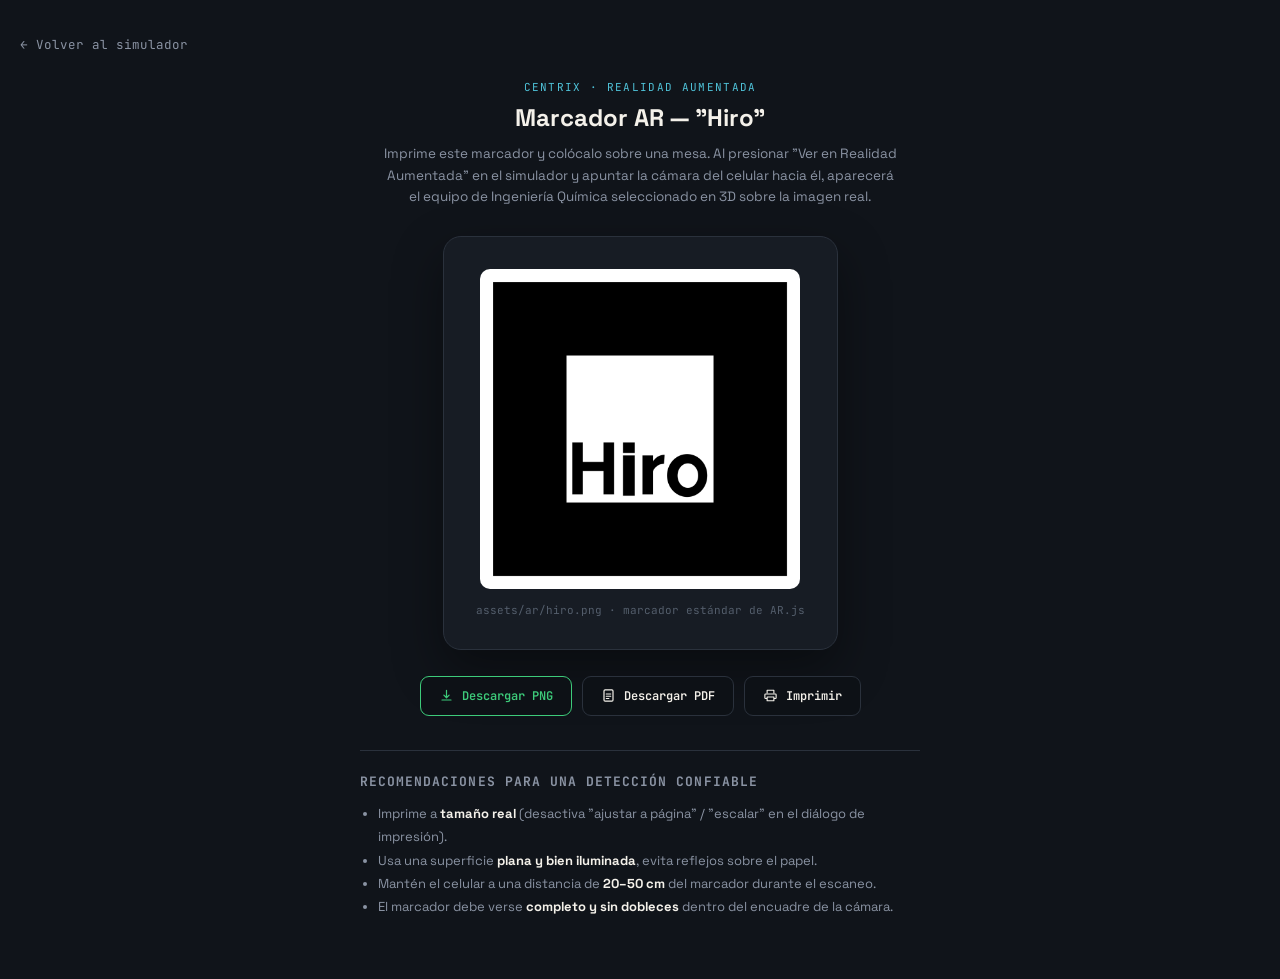
<file: marker.html>
<!DOCTYPE html>
<html lang="es">
<head>
<meta charset="UTF-8">
<meta name="viewport" content="width=device-width, initial-scale=1.0">
<title>Marcador AR · CENTRIX</title>
<link rel="preconnect" href="https://fonts.googleapis.com">
<link href="https://fonts.googleapis.com/css2?family=Space+Grotesk:wght@400;500;600;700&family=JetBrains+Mono:wght@400;500;600;700&display=swap" rel="stylesheet">
<!-- jsPDF (vendorizado localmente) — usado por el botón "Descargar PDF"
     para generar un PDF de una página con el marcador a tamaño de
     impresión correcto (sin depender de ningún servicio externo). -->
<script src="libs/jspdf.umd.min.js"></script>
<style>
  :root{
    --bg:            #10141A;
    --bg-panel:      #171C24;
    --bg-inset:      #0D1116;
    --border:        #2A313C;
    --border-soft:   rgba(74,86,104,.35);
    --text-primary:  #F4F1EA;
    --text-secondary:#8A93A3;
    --text-dim:      #545E6C;
    --heavy:  #E8A33D;
    --light:  #4FC3D9;
    --green:  #3DCB7A;
    --font-display: 'Space Grotesk', sans-serif;
    --font-mono: 'JetBrains Mono', monospace;
  }
  *{box-sizing:border-box;}
  body{
    margin:0;background:var(--bg);color:var(--text-primary);
    font-family:var(--font-display);
    display:flex;flex-direction:column;align-items:center;
    padding:36px 20px 60px;min-height:100vh;
  }
  .mk-back{
    align-self:flex-start;
    display:inline-flex;align-items:center;gap:6px;
    color:var(--text-secondary);text-decoration:none;font-size:12.5px;
    font-family:var(--font-mono);margin-bottom:22px;
  }
  .mk-back:hover{color:var(--text-primary);}
  .mk-header{text-align:center;max-width:520px;margin-bottom:28px;}
  .mk-eyebrow{
    font-family:var(--font-mono);font-size:11px;letter-spacing:.12em;
    color:var(--light);text-transform:uppercase;
  }
  .mk-header h1{margin:6px 0 10px;font-size:24px;}
  .mk-header p{margin:0;color:var(--text-secondary);font-size:13.5px;line-height:1.6;}

  .mk-card{
    background:var(--bg-panel);border:1px solid var(--border);border-radius:18px;
    padding:32px;display:flex;flex-direction:column;align-items:center;
    box-shadow:0 20px 50px rgba(0,0,0,.4);
  }
  #markerImg{
    width:min(320px, 70vw);height:min(320px, 70vw);
    background:#fff;border-radius:10px;
    display:block;
  }
  .mk-caption{
    margin-top:14px;font-family:var(--font-mono);font-size:11px;
    color:var(--text-dim);text-align:center;
  }

  .mk-actions{
    display:flex;flex-wrap:wrap;gap:10px;justify-content:center;
    margin-top:26px;max-width:520px;
  }
  .mk-btn{
    display:inline-flex;align-items:center;gap:8px;
    font-family:var(--font-mono);font-size:12px;font-weight:600;
    padding:11px 18px;border-radius:9px;border:1px solid var(--border);
    background:var(--bg-inset);color:var(--text-primary);
    cursor:pointer;text-decoration:none;
    transition:border-color .15s ease, background .15s ease;
  }
  .mk-btn:hover{border-color:var(--light);background:rgba(79,195,217,.08);}
  .mk-btn.primary{border-color:var(--green);color:var(--green);}
  .mk-btn.primary:hover{background:rgba(61,203,122,.1);}
  .mk-btn svg{width:15px;height:15px;flex:none;}

  .mk-tips{
    max-width:560px;margin-top:34px;
    border-top:1px solid var(--border);padding-top:22px;
  }
  .mk-tips h2{font-size:13px;color:var(--text-secondary);text-transform:uppercase;
    letter-spacing:.08em;font-family:var(--font-mono);margin:0 0 12px;}
  .mk-tips ul{margin:0;padding-left:18px;color:var(--text-secondary);font-size:13px;line-height:1.8;}
  .mk-tips b{color:var(--text-primary);}

  /* ============ Impresión: solo el marcador, a tamaño real ============ */
  @media print{
    body{background:#fff;padding:0;min-height:0;}
    .mk-back, .mk-header, .mk-actions, .mk-tips, .mk-caption{display:none !important;}
    .mk-card{
      box-shadow:none;border:none;background:#fff;padding:0;
      width:100%;height:100vh;
      display:flex;align-items:center;justify-content:center;
    }
    #markerImg{
      /* 9 cm de lado imprime de forma confiable en hoja carta/A4 sin
         recortarse por los márgenes por defecto del navegador. */
      width:9cm;height:9cm;
    }
  }
</style>
</head>
<body>

  <a class="mk-back" href="index.html">← Volver al simulador</a>

  <div class="mk-header">
    <span class="mk-eyebrow">CENTRIX · Realidad Aumentada</span>
    <h1>Marcador AR — "Hiro"</h1>
    <p>
      Imprime este marcador y colócalo sobre una mesa. Al presionar
      "Ver en Realidad Aumentada" en el simulador y apuntar la cámara del
      celular hacia él, aparecerá el equipo de Ingeniería Química
      seleccionado en 3D sobre la imagen real.
    </p>
  </div>

  <div class="mk-card">
    <img id="markerImg" src="assets/ar/hiro.png" alt="Marcador de Realidad Aumentada Hiro">
    <div class="mk-caption">assets/ar/hiro.png · marcador estándar de AR.js</div>
  </div>

  <div class="mk-actions">
    <a class="mk-btn primary" id="btnDownloadPng" href="assets/ar/hiro.png" download="centrix-marcador-hiro.png">
      <svg viewBox="0 0 20 20" fill="none"><path d="M10 3v10m0 0 3.5-3.5M10 13l-3.5-3.5M4 16h12" stroke="currentColor" stroke-width="1.6" stroke-linecap="round" stroke-linejoin="round"/></svg>
      Descargar PNG
    </a>
    <button class="mk-btn" id="btnDownloadPdf">
      <svg viewBox="0 0 20 20" fill="none"><rect x="4" y="2.5" width="12" height="15" rx="1.5" stroke="currentColor" stroke-width="1.6"/><path d="M7 8h6M7 11h6M7 14h3.5" stroke="currentColor" stroke-width="1.4" stroke-linecap="round"/></svg>
      Descargar PDF
    </button>
    <button class="mk-btn" id="btnPrint">
      <svg viewBox="0 0 20 20" fill="none"><path d="M5.5 7V3h9v4M5.5 14h-2a1 1 0 0 1-1-1V9a1 1 0 0 1 1-1h13a1 1 0 0 1 1 1v4a1 1 0 0 1-1 1h-2M5.5 12h9v5h-9v-5Z" stroke="currentColor" stroke-width="1.5" stroke-linejoin="round"/></svg>
      Imprimir
    </button>
  </div>

  <div class="mk-tips">
    <h2>Recomendaciones para una detección confiable</h2>
    <ul>
      <li>Imprime a <b>tamaño real</b> (desactiva "ajustar a página" / "escalar" en el diálogo de impresión).</li>
      <li>Usa una superficie <b>plana y bien iluminada</b>, evita reflejos sobre el papel.</li>
      <li>Mantén el celular a una distancia de <b>20–50 cm</b> del marcador durante el escaneo.</li>
      <li>El marcador debe verse <b>completo y sin dobleces</b> dentro del encuadre de la cámara.</li>
    </ul>
  </div>

<script>
  document.getElementById("btnPrint").addEventListener("click", () => window.print());

  document.getElementById("btnDownloadPdf").addEventListener("click", async () => {
    const btn = document.getElementById("btnDownloadPdf");
    const originalLabel = btn.innerHTML;
    btn.disabled = true;
    btn.textContent = "Generando PDF…";
    try {
      const { jsPDF } = window.jspdf;
      const img = document.getElementById("markerImg");

      // Se dibuja el PNG en un <canvas> para poder incrustarlo como
      // dataURL en el PDF (jsPDF no acepta rutas de archivo directamente).
      const canvas = document.createElement("canvas");
      const size = 1000;
      canvas.width = size; canvas.height = size;
      const ctx = canvas.getContext("2d");
      const bmp = await createImageBitmap(await (await fetch(img.src)).blob());
      ctx.drawImage(bmp, 0, 0, size, size);
      const dataUrl = canvas.toDataURL("image/png");

      const doc = new jsPDF({ unit: "cm", format: "letter" });
      const pageW = doc.internal.pageSize.getWidth();
      const pageH = doc.internal.pageSize.getHeight();
      const markerSize = 9; // cm — mismo tamaño usado en @media print
      const x = (pageW - markerSize) / 2;
      const y = (pageH - markerSize) / 2 - 1;

      doc.setFont("helvetica", "bold");
      doc.setFontSize(13);
      doc.text("CENTRIX — Marcador de Realidad Aumentada", pageW / 2, y - 1, { align: "center" });
      doc.addImage(dataUrl, "PNG", x, y, markerSize, markerSize);
      doc.setFont("helvetica", "normal");
      doc.setFontSize(9);
      doc.text("Imprime a tamaño real (100%) · coloca sobre una superficie plana bien iluminada", pageW / 2, y + markerSize + 1, { align: "center" });

      doc.save("centrix-marcador-hiro.pdf");
    } catch (err) {
      console.error(err);
      alert("No se pudo generar el PDF. Puedes usar el botón Imprimir → Guardar como PDF como alternativa.");
    } finally {
      btn.disabled = false;
      btn.innerHTML = originalLabel;
    }
  });
</script>

</body>
</html>
</file>
